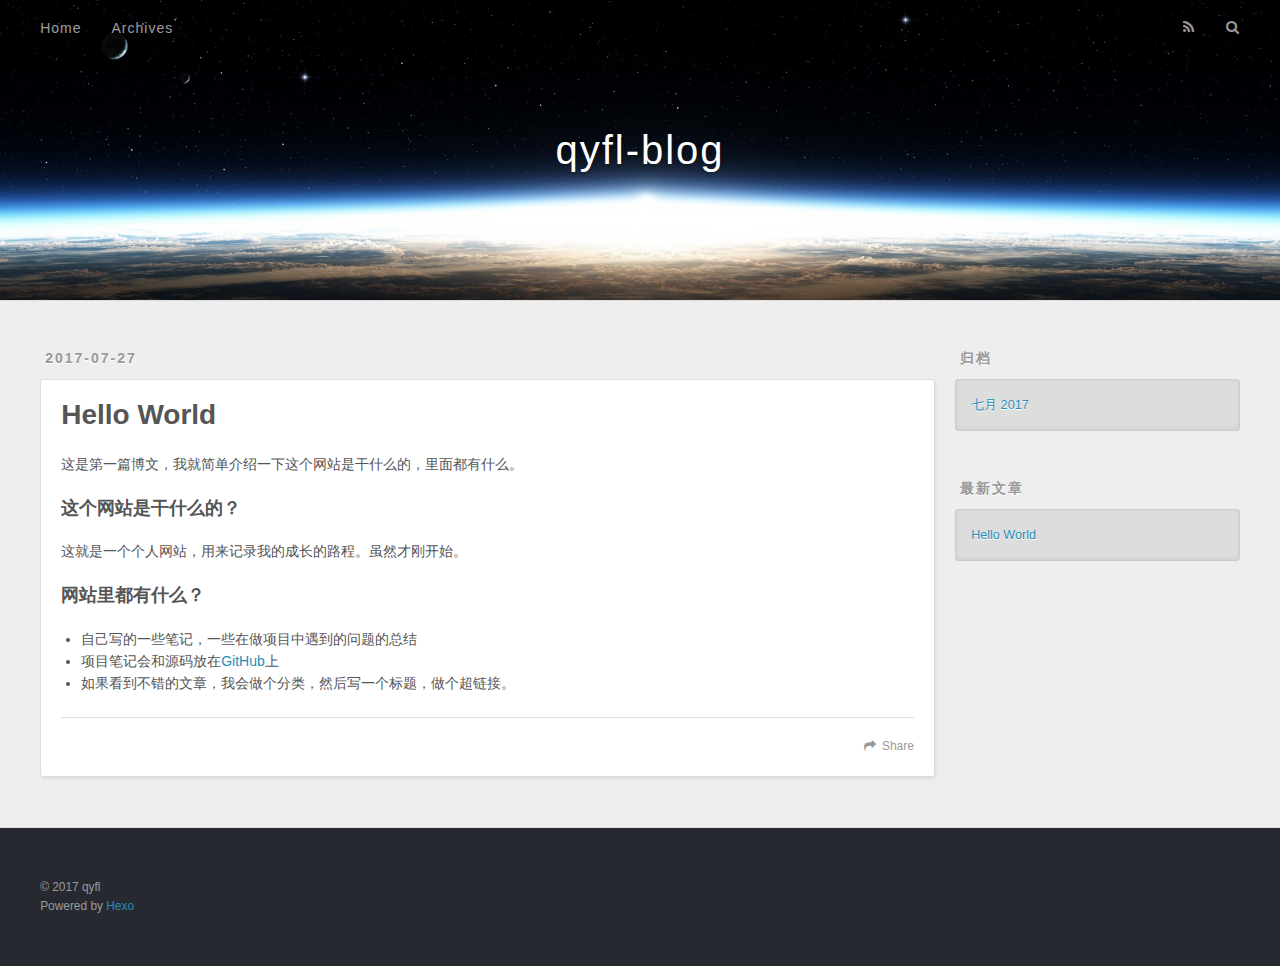
<file: index.html>
<!DOCTYPE html>
<html>
<head>
  <meta charset="utf-8">
  
  <title>qyfl-blog</title>
  <meta name="viewport" content="width=device-width, initial-scale=1, maximum-scale=1">
  <meta property="og:type" content="website">
<meta property="og:title" content="qyfl-blog">
<meta property="og:url" content="http://yoursite.com/index.html">
<meta property="og:site_name" content="qyfl-blog">
<meta property="og:locale" content="zh-CN">
<meta name="twitter:card" content="summary">
<meta name="twitter:title" content="qyfl-blog">
  
    <link rel="alternate" href="/atom.xml" title="qyfl-blog" type="application/atom+xml">
  
  
    <link rel="icon" href="/favicon.png">
  
  
    <link href="//fonts.googleapis.com/css?family=Source+Code+Pro" rel="stylesheet" type="text/css">
  
  <link rel="stylesheet" href="/css/style.css">
  

</head>

<body>
  <div id="container">
    <div id="wrap">
      <header id="header">
  <div id="banner"></div>
  <div id="header-outer" class="outer">
    <div id="header-title" class="inner">
      <h1 id="logo-wrap">
        <a href="/" id="logo">qyfl-blog</a>
      </h1>
      
    </div>
    <div id="header-inner" class="inner">
      <nav id="main-nav">
        <a id="main-nav-toggle" class="nav-icon"></a>
        
          <a class="main-nav-link" href="/">Home</a>
        
          <a class="main-nav-link" href="/archives">Archives</a>
        
      </nav>
      <nav id="sub-nav">
        
          <a id="nav-rss-link" class="nav-icon" href="/atom.xml" title="RSS Feed"></a>
        
        <a id="nav-search-btn" class="nav-icon" title="搜索"></a>
      </nav>
      <div id="search-form-wrap">
        <form action="//google.com/search" method="get" accept-charset="UTF-8" class="search-form"><input type="search" name="q" class="search-form-input" placeholder="Search"><button type="submit" class="search-form-submit">&#xF002;</button><input type="hidden" name="sitesearch" value="http://yoursite.com"></form>
      </div>
    </div>
  </div>
</header>
      <div class="outer">
        <section id="main">
  
    <article id="post-hello,world" class="article article-type-post" itemscope itemprop="blogPost">
  <div class="article-meta">
    <a href="/2017/07/27/hello,world/" class="article-date">
  <time datetime="2017-07-27T05:31:33.000Z" itemprop="datePublished">2017-07-27</time>
</a>
    
  </div>
  <div class="article-inner">
    
    
      <header class="article-header">
        
  
    <h1 itemprop="name">
      <a class="article-title" href="/2017/07/27/hello,world/">Hello World</a>
    </h1>
  

      </header>
    
    <div class="article-entry" itemprop="articleBody">
      
        <p>这是第一篇博文，我就简单介绍一下这个网站是干什么的，里面都有什么。</p>
<h3 id="这个网站是干什么的？"><a href="#这个网站是干什么的？" class="headerlink" title="这个网站是干什么的？"></a>这个网站是干什么的？</h3><p>这就是一个个人网站，用来记录我的成长的路程。虽然才刚开始。</p>
<h3 id="网站里都有什么？"><a href="#网站里都有什么？" class="headerlink" title="网站里都有什么？"></a>网站里都有什么？</h3><ul>
<li>自己写的一些笔记，一些在做项目中遇到的问题的总结</li>
<li>项目笔记会和源码放在<a href="https://github.com/qyfl" target="_blank" rel="external">GitHub</a>上</li>
<li>如果看到不错的文章，我会做个分类，然后写一个标题，做个超链接。</li>
</ul>

      
    </div>
    <footer class="article-footer">
      <a data-url="http://yoursite.com/2017/07/27/hello,world/" data-id="cj5m0r22w0000r8stt4g4r30a" class="article-share-link">Share</a>
      
      
    </footer>
  </div>
  
</article>


  

</section>
        
          <aside id="sidebar">
  
    

  
    

  
    
  
    
  <div class="widget-wrap">
    <h3 class="widget-title">归档</h3>
    <div class="widget">
      <ul class="archive-list"><li class="archive-list-item"><a class="archive-list-link" href="/archives/2017/07/">七月 2017</a></li></ul>
    </div>
  </div>


  
    
  <div class="widget-wrap">
    <h3 class="widget-title">最新文章</h3>
    <div class="widget">
      <ul>
        
          <li>
            <a href="/2017/07/27/hello,world/">Hello World</a>
          </li>
        
      </ul>
    </div>
  </div>

  
</aside>
        
      </div>
      <footer id="footer">
  
  <div class="outer">
    <div id="footer-info" class="inner">
      &copy; 2017 qyfl<br>
      Powered by <a href="http://hexo.io/" target="_blank">Hexo</a>
    </div>
  </div>
</footer>
    </div>
    <nav id="mobile-nav">
  
    <a href="/" class="mobile-nav-link">Home</a>
  
    <a href="/archives" class="mobile-nav-link">Archives</a>
  
</nav>
    

<script src="//ajax.googleapis.com/ajax/libs/jquery/2.0.3/jquery.min.js"></script>


  <link rel="stylesheet" href="/fancybox/jquery.fancybox.css">
  <script src="/fancybox/jquery.fancybox.pack.js"></script>


<script src="/js/script.js"></script>

  </div>
</body>
</html>
</file>
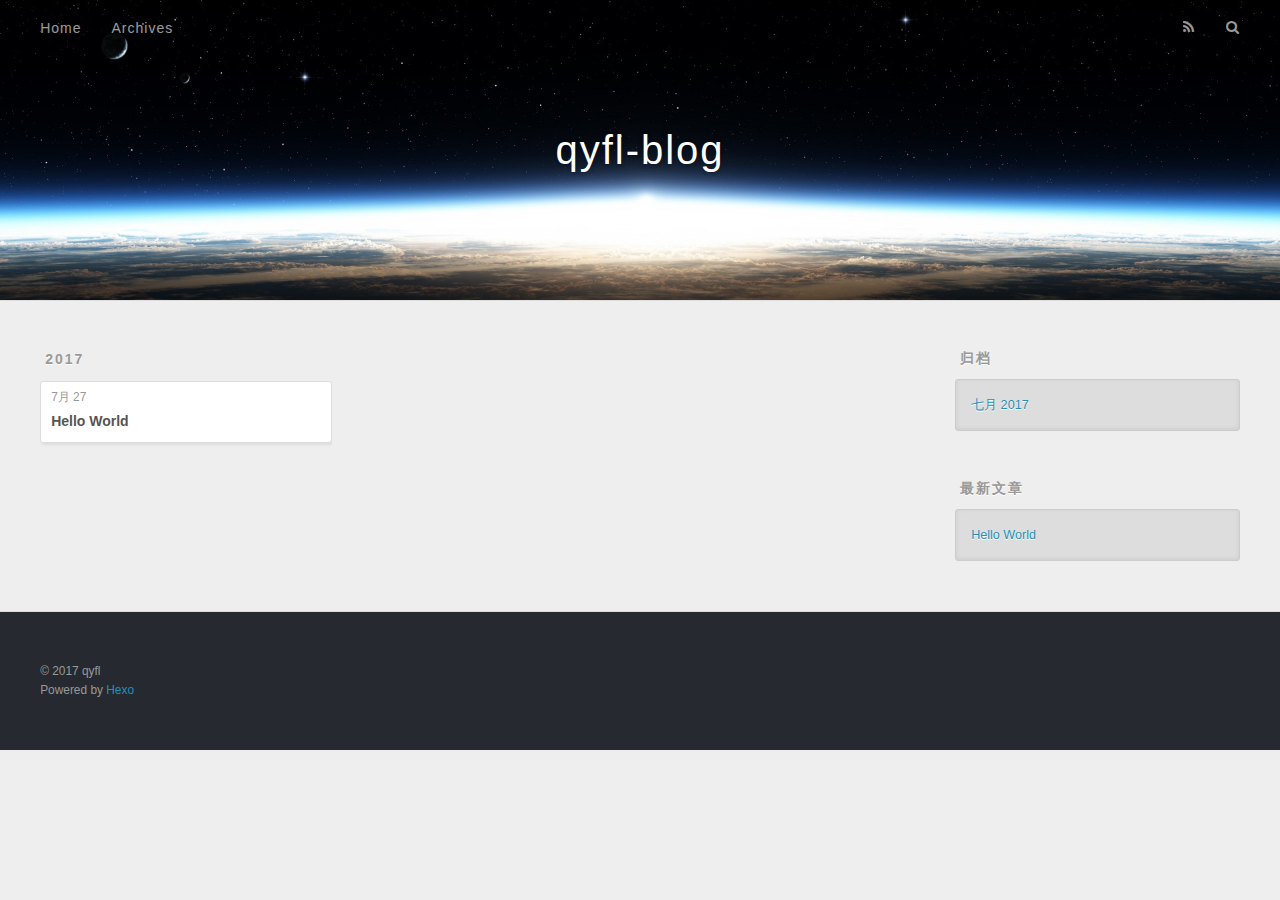
<file: archives/index.html>
<!DOCTYPE html>
<html>
<head>
  <meta charset="utf-8">
  
  <title>归档 | qyfl-blog</title>
  <meta name="viewport" content="width=device-width, initial-scale=1, maximum-scale=1">
  <meta property="og:type" content="website">
<meta property="og:title" content="qyfl-blog">
<meta property="og:url" content="http://yoursite.com/archives/index.html">
<meta property="og:site_name" content="qyfl-blog">
<meta property="og:locale" content="zh-CN">
<meta name="twitter:card" content="summary">
<meta name="twitter:title" content="qyfl-blog">
  
    <link rel="alternate" href="/atom.xml" title="qyfl-blog" type="application/atom+xml">
  
  
    <link rel="icon" href="/favicon.png">
  
  
    <link href="//fonts.googleapis.com/css?family=Source+Code+Pro" rel="stylesheet" type="text/css">
  
  <link rel="stylesheet" href="/css/style.css">
  

</head>

<body>
  <div id="container">
    <div id="wrap">
      <header id="header">
  <div id="banner"></div>
  <div id="header-outer" class="outer">
    <div id="header-title" class="inner">
      <h1 id="logo-wrap">
        <a href="/" id="logo">qyfl-blog</a>
      </h1>
      
    </div>
    <div id="header-inner" class="inner">
      <nav id="main-nav">
        <a id="main-nav-toggle" class="nav-icon"></a>
        
          <a class="main-nav-link" href="/">Home</a>
        
          <a class="main-nav-link" href="/archives">Archives</a>
        
      </nav>
      <nav id="sub-nav">
        
          <a id="nav-rss-link" class="nav-icon" href="/atom.xml" title="RSS Feed"></a>
        
        <a id="nav-search-btn" class="nav-icon" title="搜索"></a>
      </nav>
      <div id="search-form-wrap">
        <form action="//google.com/search" method="get" accept-charset="UTF-8" class="search-form"><input type="search" name="q" class="search-form-input" placeholder="Search"><button type="submit" class="search-form-submit">&#xF002;</button><input type="hidden" name="sitesearch" value="http://yoursite.com"></form>
      </div>
    </div>
  </div>
</header>
      <div class="outer">
        <section id="main">
  
  
    
    
      
      
      <section class="archives-wrap">
        <div class="archive-year-wrap">
          <a href="/archives/2017" class="archive-year">2017</a>
        </div>
        <div class="archives">
    
    <article class="archive-article archive-type-post">
  <div class="archive-article-inner">
    <header class="archive-article-header">
      <a href="/2017/07/27/hello,world/" class="archive-article-date">
  <time datetime="2017-07-27T05:31:33.000Z" itemprop="datePublished">7月 27</time>
</a>
      
  
    <h1 itemprop="name">
      <a class="archive-article-title" href="/2017/07/27/hello,world/">Hello World</a>
    </h1>
  

    </header>
  </div>
</article>
  
  
    </div></section>
  

</section>
        
          <aside id="sidebar">
  
    

  
    

  
    
  
    
  <div class="widget-wrap">
    <h3 class="widget-title">归档</h3>
    <div class="widget">
      <ul class="archive-list"><li class="archive-list-item"><a class="archive-list-link" href="/archives/2017/07/">七月 2017</a></li></ul>
    </div>
  </div>


  
    
  <div class="widget-wrap">
    <h3 class="widget-title">最新文章</h3>
    <div class="widget">
      <ul>
        
          <li>
            <a href="/2017/07/27/hello,world/">Hello World</a>
          </li>
        
      </ul>
    </div>
  </div>

  
</aside>
        
      </div>
      <footer id="footer">
  
  <div class="outer">
    <div id="footer-info" class="inner">
      &copy; 2017 qyfl<br>
      Powered by <a href="http://hexo.io/" target="_blank">Hexo</a>
    </div>
  </div>
</footer>
    </div>
    <nav id="mobile-nav">
  
    <a href="/" class="mobile-nav-link">Home</a>
  
    <a href="/archives" class="mobile-nav-link">Archives</a>
  
</nav>
    

<script src="//ajax.googleapis.com/ajax/libs/jquery/2.0.3/jquery.min.js"></script>


  <link rel="stylesheet" href="/fancybox/jquery.fancybox.css">
  <script src="/fancybox/jquery.fancybox.pack.js"></script>


<script src="/js/script.js"></script>

  </div>
</body>
</html>
</file>
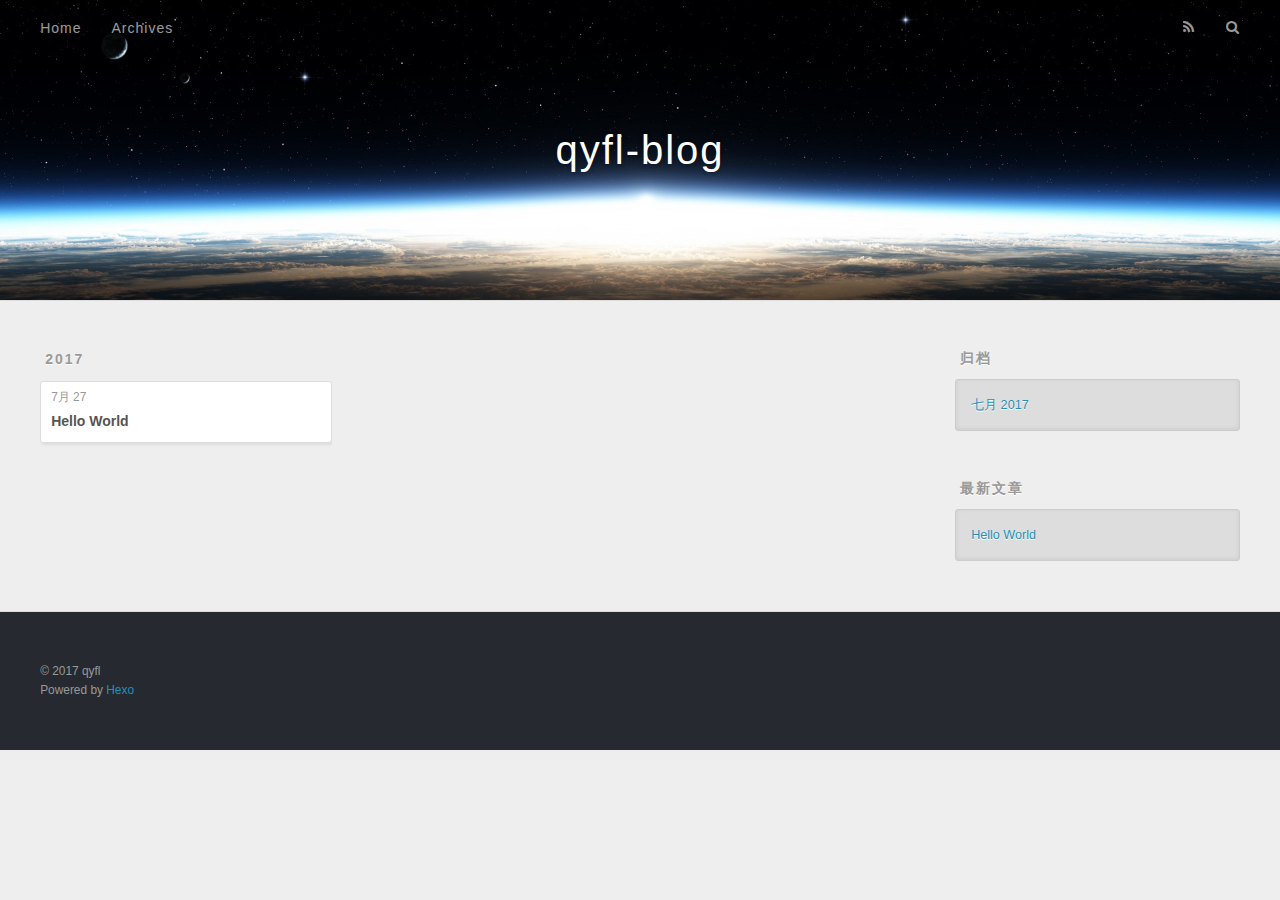
<file: archives/2017/index.html>
<!DOCTYPE html>
<html>
<head>
  <meta charset="utf-8">
  
  <title>归档: 2017 | qyfl-blog</title>
  <meta name="viewport" content="width=device-width, initial-scale=1, maximum-scale=1">
  <meta property="og:type" content="website">
<meta property="og:title" content="qyfl-blog">
<meta property="og:url" content="http://yoursite.com/archives/2017/index.html">
<meta property="og:site_name" content="qyfl-blog">
<meta property="og:locale" content="zh-CN">
<meta name="twitter:card" content="summary">
<meta name="twitter:title" content="qyfl-blog">
  
    <link rel="alternate" href="/atom.xml" title="qyfl-blog" type="application/atom+xml">
  
  
    <link rel="icon" href="/favicon.png">
  
  
    <link href="//fonts.googleapis.com/css?family=Source+Code+Pro" rel="stylesheet" type="text/css">
  
  <link rel="stylesheet" href="/css/style.css">
  

</head>

<body>
  <div id="container">
    <div id="wrap">
      <header id="header">
  <div id="banner"></div>
  <div id="header-outer" class="outer">
    <div id="header-title" class="inner">
      <h1 id="logo-wrap">
        <a href="/" id="logo">qyfl-blog</a>
      </h1>
      
    </div>
    <div id="header-inner" class="inner">
      <nav id="main-nav">
        <a id="main-nav-toggle" class="nav-icon"></a>
        
          <a class="main-nav-link" href="/">Home</a>
        
          <a class="main-nav-link" href="/archives">Archives</a>
        
      </nav>
      <nav id="sub-nav">
        
          <a id="nav-rss-link" class="nav-icon" href="/atom.xml" title="RSS Feed"></a>
        
        <a id="nav-search-btn" class="nav-icon" title="搜索"></a>
      </nav>
      <div id="search-form-wrap">
        <form action="//google.com/search" method="get" accept-charset="UTF-8" class="search-form"><input type="search" name="q" class="search-form-input" placeholder="Search"><button type="submit" class="search-form-submit">&#xF002;</button><input type="hidden" name="sitesearch" value="http://yoursite.com"></form>
      </div>
    </div>
  </div>
</header>
      <div class="outer">
        <section id="main">
  
  
    
    
      
      
      <section class="archives-wrap">
        <div class="archive-year-wrap">
          <a href="/archives/2017" class="archive-year">2017</a>
        </div>
        <div class="archives">
    
    <article class="archive-article archive-type-post">
  <div class="archive-article-inner">
    <header class="archive-article-header">
      <a href="/2017/07/27/hello,world/" class="archive-article-date">
  <time datetime="2017-07-27T05:31:33.000Z" itemprop="datePublished">7月 27</time>
</a>
      
  
    <h1 itemprop="name">
      <a class="archive-article-title" href="/2017/07/27/hello,world/">Hello World</a>
    </h1>
  

    </header>
  </div>
</article>
  
  
    </div></section>
  

</section>
        
          <aside id="sidebar">
  
    

  
    

  
    
  
    
  <div class="widget-wrap">
    <h3 class="widget-title">归档</h3>
    <div class="widget">
      <ul class="archive-list"><li class="archive-list-item"><a class="archive-list-link" href="/archives/2017/07/">七月 2017</a></li></ul>
    </div>
  </div>


  
    
  <div class="widget-wrap">
    <h3 class="widget-title">最新文章</h3>
    <div class="widget">
      <ul>
        
          <li>
            <a href="/2017/07/27/hello,world/">Hello World</a>
          </li>
        
      </ul>
    </div>
  </div>

  
</aside>
        
      </div>
      <footer id="footer">
  
  <div class="outer">
    <div id="footer-info" class="inner">
      &copy; 2017 qyfl<br>
      Powered by <a href="http://hexo.io/" target="_blank">Hexo</a>
    </div>
  </div>
</footer>
    </div>
    <nav id="mobile-nav">
  
    <a href="/" class="mobile-nav-link">Home</a>
  
    <a href="/archives" class="mobile-nav-link">Archives</a>
  
</nav>
    

<script src="//ajax.googleapis.com/ajax/libs/jquery/2.0.3/jquery.min.js"></script>


  <link rel="stylesheet" href="/fancybox/jquery.fancybox.css">
  <script src="/fancybox/jquery.fancybox.pack.js"></script>


<script src="/js/script.js"></script>

  </div>
</body>
</html>
</file>
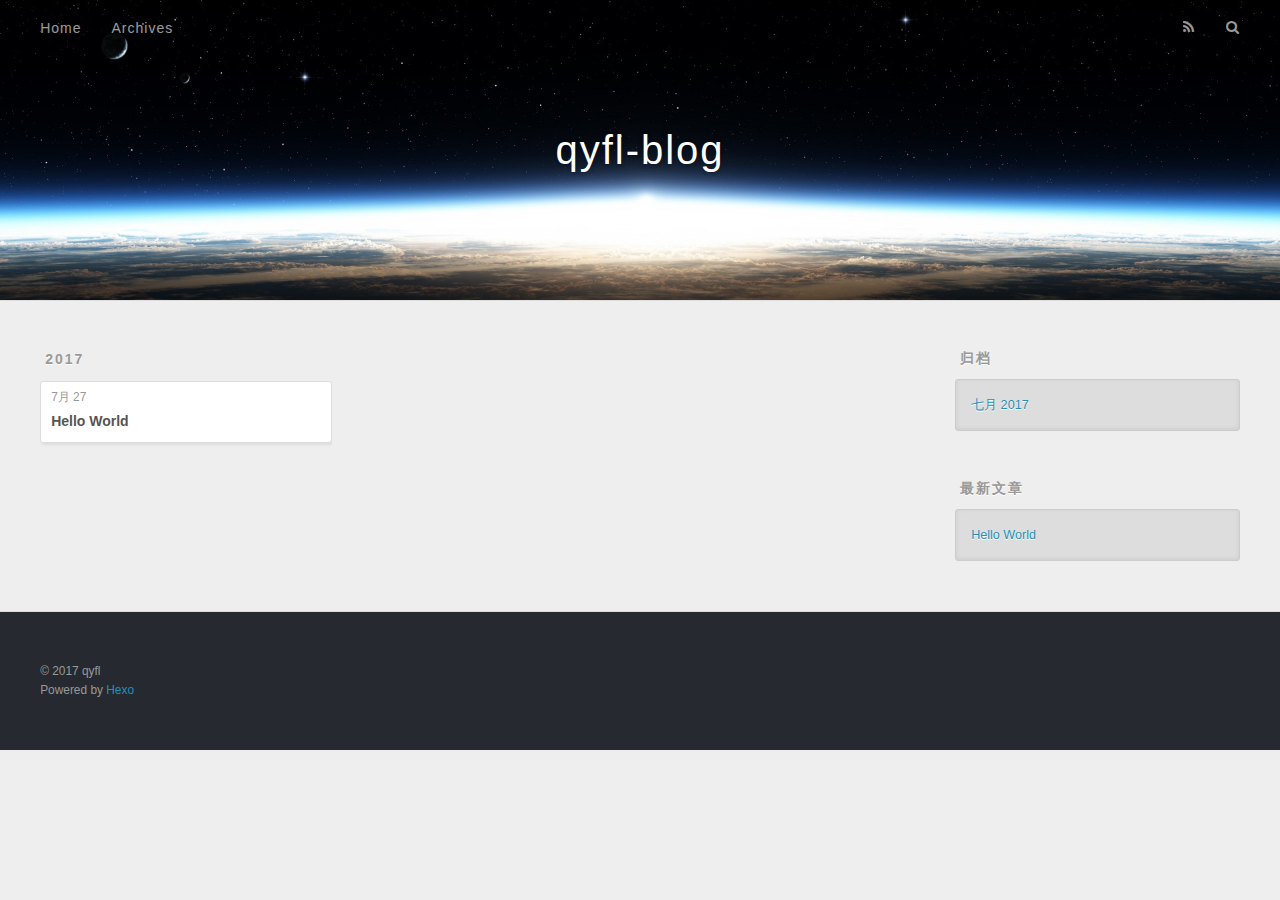
<file: archives/2017/07/index.html>
<!DOCTYPE html>
<html>
<head>
  <meta charset="utf-8">
  
  <title>归档: 2017/7 | qyfl-blog</title>
  <meta name="viewport" content="width=device-width, initial-scale=1, maximum-scale=1">
  <meta property="og:type" content="website">
<meta property="og:title" content="qyfl-blog">
<meta property="og:url" content="http://yoursite.com/archives/2017/07/index.html">
<meta property="og:site_name" content="qyfl-blog">
<meta property="og:locale" content="zh-CN">
<meta name="twitter:card" content="summary">
<meta name="twitter:title" content="qyfl-blog">
  
    <link rel="alternate" href="/atom.xml" title="qyfl-blog" type="application/atom+xml">
  
  
    <link rel="icon" href="/favicon.png">
  
  
    <link href="//fonts.googleapis.com/css?family=Source+Code+Pro" rel="stylesheet" type="text/css">
  
  <link rel="stylesheet" href="/css/style.css">
  

</head>

<body>
  <div id="container">
    <div id="wrap">
      <header id="header">
  <div id="banner"></div>
  <div id="header-outer" class="outer">
    <div id="header-title" class="inner">
      <h1 id="logo-wrap">
        <a href="/" id="logo">qyfl-blog</a>
      </h1>
      
    </div>
    <div id="header-inner" class="inner">
      <nav id="main-nav">
        <a id="main-nav-toggle" class="nav-icon"></a>
        
          <a class="main-nav-link" href="/">Home</a>
        
          <a class="main-nav-link" href="/archives">Archives</a>
        
      </nav>
      <nav id="sub-nav">
        
          <a id="nav-rss-link" class="nav-icon" href="/atom.xml" title="RSS Feed"></a>
        
        <a id="nav-search-btn" class="nav-icon" title="搜索"></a>
      </nav>
      <div id="search-form-wrap">
        <form action="//google.com/search" method="get" accept-charset="UTF-8" class="search-form"><input type="search" name="q" class="search-form-input" placeholder="Search"><button type="submit" class="search-form-submit">&#xF002;</button><input type="hidden" name="sitesearch" value="http://yoursite.com"></form>
      </div>
    </div>
  </div>
</header>
      <div class="outer">
        <section id="main">
  
  
    
    
      
      
      <section class="archives-wrap">
        <div class="archive-year-wrap">
          <a href="/archives/2017" class="archive-year">2017</a>
        </div>
        <div class="archives">
    
    <article class="archive-article archive-type-post">
  <div class="archive-article-inner">
    <header class="archive-article-header">
      <a href="/2017/07/27/hello,world/" class="archive-article-date">
  <time datetime="2017-07-27T05:31:33.000Z" itemprop="datePublished">7月 27</time>
</a>
      
  
    <h1 itemprop="name">
      <a class="archive-article-title" href="/2017/07/27/hello,world/">Hello World</a>
    </h1>
  

    </header>
  </div>
</article>
  
  
    </div></section>
  

</section>
        
          <aside id="sidebar">
  
    

  
    

  
    
  
    
  <div class="widget-wrap">
    <h3 class="widget-title">归档</h3>
    <div class="widget">
      <ul class="archive-list"><li class="archive-list-item"><a class="archive-list-link" href="/archives/2017/07/">七月 2017</a></li></ul>
    </div>
  </div>


  
    
  <div class="widget-wrap">
    <h3 class="widget-title">最新文章</h3>
    <div class="widget">
      <ul>
        
          <li>
            <a href="/2017/07/27/hello,world/">Hello World</a>
          </li>
        
      </ul>
    </div>
  </div>

  
</aside>
        
      </div>
      <footer id="footer">
  
  <div class="outer">
    <div id="footer-info" class="inner">
      &copy; 2017 qyfl<br>
      Powered by <a href="http://hexo.io/" target="_blank">Hexo</a>
    </div>
  </div>
</footer>
    </div>
    <nav id="mobile-nav">
  
    <a href="/" class="mobile-nav-link">Home</a>
  
    <a href="/archives" class="mobile-nav-link">Archives</a>
  
</nav>
    

<script src="//ajax.googleapis.com/ajax/libs/jquery/2.0.3/jquery.min.js"></script>


  <link rel="stylesheet" href="/fancybox/jquery.fancybox.css">
  <script src="/fancybox/jquery.fancybox.pack.js"></script>


<script src="/js/script.js"></script>

  </div>
</body>
</html>
</file>
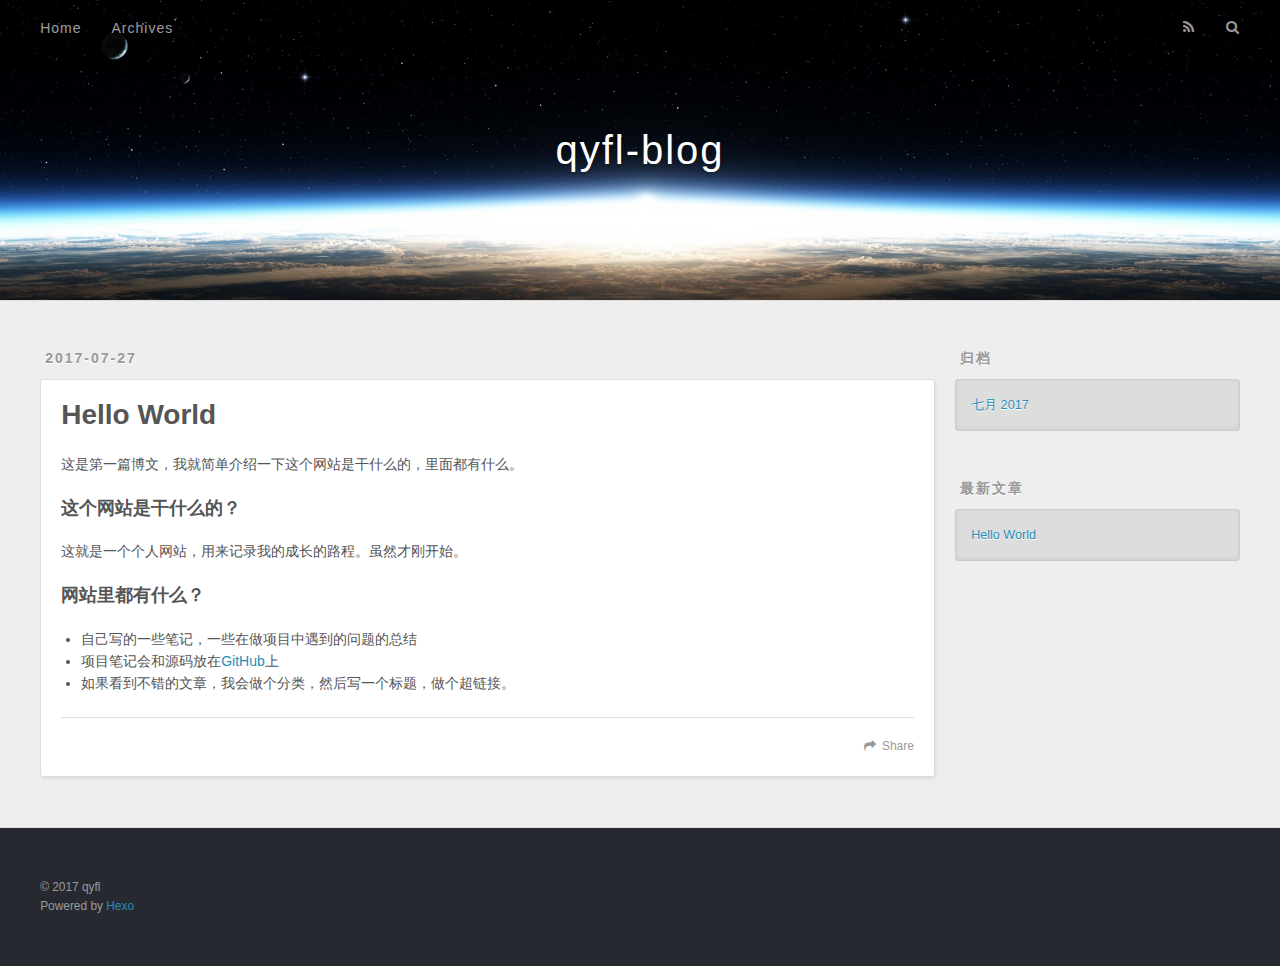
<file: 2017/07/27/hello,world/index.html>
<!DOCTYPE html>
<html>
<head>
  <meta charset="utf-8">
  
  <title>Hello World | qyfl-blog</title>
  <meta name="viewport" content="width=device-width, initial-scale=1, maximum-scale=1">
  <meta name="description" content="这是第一篇博文，我就简单介绍一下这个网站是干什么的，里面都有什么。 这个网站是干什么的？这就是一个个人网站，用来记录我的成长的路程。虽然才刚开始。 网站里都有什么？ 自己写的一些笔记，一些在做项目中遇到的问题的总结 项目笔记会和源码放在GitHub上 如果看到不错的文章，我会做个分类，然后写一个标题，做个超链接。">
<meta property="og:type" content="article">
<meta property="og:title" content="Hello World">
<meta property="og:url" content="http://yoursite.com/2017/07/27/hello,world/index.html">
<meta property="og:site_name" content="qyfl-blog">
<meta property="og:description" content="这是第一篇博文，我就简单介绍一下这个网站是干什么的，里面都有什么。 这个网站是干什么的？这就是一个个人网站，用来记录我的成长的路程。虽然才刚开始。 网站里都有什么？ 自己写的一些笔记，一些在做项目中遇到的问题的总结 项目笔记会和源码放在GitHub上 如果看到不错的文章，我会做个分类，然后写一个标题，做个超链接。">
<meta property="og:locale" content="zh-CN">
<meta property="og:updated_time" content="2017-07-27T05:45:22.740Z">
<meta name="twitter:card" content="summary">
<meta name="twitter:title" content="Hello World">
<meta name="twitter:description" content="这是第一篇博文，我就简单介绍一下这个网站是干什么的，里面都有什么。 这个网站是干什么的？这就是一个个人网站，用来记录我的成长的路程。虽然才刚开始。 网站里都有什么？ 自己写的一些笔记，一些在做项目中遇到的问题的总结 项目笔记会和源码放在GitHub上 如果看到不错的文章，我会做个分类，然后写一个标题，做个超链接。">
  
    <link rel="alternate" href="/atom.xml" title="qyfl-blog" type="application/atom+xml">
  
  
    <link rel="icon" href="/favicon.png">
  
  
    <link href="//fonts.googleapis.com/css?family=Source+Code+Pro" rel="stylesheet" type="text/css">
  
  <link rel="stylesheet" href="/css/style.css">
  

</head>

<body>
  <div id="container">
    <div id="wrap">
      <header id="header">
  <div id="banner"></div>
  <div id="header-outer" class="outer">
    <div id="header-title" class="inner">
      <h1 id="logo-wrap">
        <a href="/" id="logo">qyfl-blog</a>
      </h1>
      
    </div>
    <div id="header-inner" class="inner">
      <nav id="main-nav">
        <a id="main-nav-toggle" class="nav-icon"></a>
        
          <a class="main-nav-link" href="/">Home</a>
        
          <a class="main-nav-link" href="/archives">Archives</a>
        
      </nav>
      <nav id="sub-nav">
        
          <a id="nav-rss-link" class="nav-icon" href="/atom.xml" title="RSS Feed"></a>
        
        <a id="nav-search-btn" class="nav-icon" title="搜索"></a>
      </nav>
      <div id="search-form-wrap">
        <form action="//google.com/search" method="get" accept-charset="UTF-8" class="search-form"><input type="search" name="q" class="search-form-input" placeholder="Search"><button type="submit" class="search-form-submit">&#xF002;</button><input type="hidden" name="sitesearch" value="http://yoursite.com"></form>
      </div>
    </div>
  </div>
</header>
      <div class="outer">
        <section id="main"><article id="post-hello,world" class="article article-type-post" itemscope itemprop="blogPost">
  <div class="article-meta">
    <a href="/2017/07/27/hello,world/" class="article-date">
  <time datetime="2017-07-27T05:31:33.000Z" itemprop="datePublished">2017-07-27</time>
</a>
    
  </div>
  <div class="article-inner">
    
    
      <header class="article-header">
        
  
    <h1 class="article-title" itemprop="name">
      Hello World
    </h1>
  

      </header>
    
    <div class="article-entry" itemprop="articleBody">
      
        <p>这是第一篇博文，我就简单介绍一下这个网站是干什么的，里面都有什么。</p>
<h3 id="这个网站是干什么的？"><a href="#这个网站是干什么的？" class="headerlink" title="这个网站是干什么的？"></a>这个网站是干什么的？</h3><p>这就是一个个人网站，用来记录我的成长的路程。虽然才刚开始。</p>
<h3 id="网站里都有什么？"><a href="#网站里都有什么？" class="headerlink" title="网站里都有什么？"></a>网站里都有什么？</h3><ul>
<li>自己写的一些笔记，一些在做项目中遇到的问题的总结</li>
<li>项目笔记会和源码放在<a href="https://github.com/qyfl" target="_blank" rel="external">GitHub</a>上</li>
<li>如果看到不错的文章，我会做个分类，然后写一个标题，做个超链接。</li>
</ul>

      
    </div>
    <footer class="article-footer">
      <a data-url="http://yoursite.com/2017/07/27/hello,world/" data-id="cj5m0r22w0000r8stt4g4r30a" class="article-share-link">Share</a>
      
      
    </footer>
  </div>
  
    
  
</article>

</section>
        
          <aside id="sidebar">
  
    

  
    

  
    
  
    
  <div class="widget-wrap">
    <h3 class="widget-title">归档</h3>
    <div class="widget">
      <ul class="archive-list"><li class="archive-list-item"><a class="archive-list-link" href="/archives/2017/07/">七月 2017</a></li></ul>
    </div>
  </div>


  
    
  <div class="widget-wrap">
    <h3 class="widget-title">最新文章</h3>
    <div class="widget">
      <ul>
        
          <li>
            <a href="/2017/07/27/hello,world/">Hello World</a>
          </li>
        
      </ul>
    </div>
  </div>

  
</aside>
        
      </div>
      <footer id="footer">
  
  <div class="outer">
    <div id="footer-info" class="inner">
      &copy; 2017 qyfl<br>
      Powered by <a href="http://hexo.io/" target="_blank">Hexo</a>
    </div>
  </div>
</footer>
    </div>
    <nav id="mobile-nav">
  
    <a href="/" class="mobile-nav-link">Home</a>
  
    <a href="/archives" class="mobile-nav-link">Archives</a>
  
</nav>
    

<script src="//ajax.googleapis.com/ajax/libs/jquery/2.0.3/jquery.min.js"></script>


  <link rel="stylesheet" href="/fancybox/jquery.fancybox.css">
  <script src="/fancybox/jquery.fancybox.pack.js"></script>


<script src="/js/script.js"></script>

  </div>
</body>
</html>
</file>
<file: css/style.css>
body {
  width: 100%;
}
body:before,
body:after {
  content: "";
  display: table;
}
body:after {
  clear: both;
}
html,
body,
div,
span,
applet,
object,
iframe,
h1,
h2,
h3,
h4,
h5,
h6,
p,
blockquote,
pre,
a,
abbr,
acronym,
address,
big,
cite,
code,
del,
dfn,
em,
img,
ins,
kbd,
q,
s,
samp,
small,
strike,
strong,
sub,
sup,
tt,
var,
dl,
dt,
dd,
ol,
ul,
li,
fieldset,
form,
label,
legend,
table,
caption,
tbody,
tfoot,
thead,
tr,
th,
td {
  margin: 0;
  padding: 0;
  border: 0;
  outline: 0;
  font-weight: inherit;
  font-style: inherit;
  font-family: inherit;
  font-size: 100%;
  vertical-align: baseline;
}
body {
  line-height: 1;
  color: #000;
  background: #fff;
}
ol,
ul {
  list-style: none;
}
table {
  border-collapse: separate;
  border-spacing: 0;
  vertical-align: middle;
}
caption,
th,
td {
  text-align: left;
  font-weight: normal;
  vertical-align: middle;
}
a img {
  border: none;
}
input,
button {
  margin: 0;
  padding: 0;
}
input::-moz-focus-inner,
button::-moz-focus-inner {
  border: 0;
  padding: 0;
}
@font-face {
  font-family: FontAwesome;
  font-style: normal;
  font-weight: normal;
  src: url("fonts/fontawesome-webfont.eot?v=#4.0.3");
  src: url("fonts/fontawesome-webfont.eot?#iefix&v=#4.0.3") format("embedded-opentype"), url("fonts/fontawesome-webfont.woff?v=#4.0.3") format("woff"), url("fonts/fontawesome-webfont.ttf?v=#4.0.3") format("truetype"), url("fonts/fontawesome-webfont.svg#fontawesomeregular?v=#4.0.3") format("svg");
}
html,
body,
#container {
  height: 100%;
}
body {
  background: #eee;
  font: 14px "Helvetica Neue", Helvetica, Arial, sans-serif;
  -webkit-text-size-adjust: 100%;
}
.outer {
  max-width: 1220px;
  margin: 0 auto;
  padding: 0 20px;
}
.outer:before,
.outer:after {
  content: "";
  display: table;
}
.outer:after {
  clear: both;
}
.inner {
  display: inline;
  float: left;
  width: 98.33333333333333%;
  margin: 0 0.833333333333333%;
}
.left,
.alignleft {
  float: left;
}
.right,
.alignright {
  float: right;
}
.clear {
  clear: both;
}
#container {
  position: relative;
}
.mobile-nav-on {
  overflow: hidden;
}
#wrap {
  height: 100%;
  width: 100%;
  position: absolute;
  top: 0;
  left: 0;
  -webkit-transition: 0.2s ease-out;
  -moz-transition: 0.2s ease-out;
  -ms-transition: 0.2s ease-out;
  transition: 0.2s ease-out;
  z-index: 1;
  background: #eee;
}
.mobile-nav-on #wrap {
  left: 280px;
}
@media screen and (min-width: 768px) {
  #main {
    display: inline;
    float: left;
    width: 73.33333333333333%;
    margin: 0 0.833333333333333%;
  }
}
.article-date,
.article-category-link,
.archive-year,
.widget-title {
  text-decoration: none;
  text-transform: uppercase;
  letter-spacing: 2px;
  color: #999;
  margin-bottom: 1em;
  margin-left: 5px;
  line-height: 1em;
  text-shadow: 0 1px #fff;
  font-weight: bold;
}
.article-inner,
.archive-article-inner {
  background: #fff;
  -webkit-box-shadow: 1px 2px 3px #ddd;
  box-shadow: 1px 2px 3px #ddd;
  border: 1px solid #ddd;
  border-radius: 3px;
}
.article-entry h1,
.widget h1 {
  font-size: 2em;
}
.article-entry h2,
.widget h2 {
  font-size: 1.5em;
}
.article-entry h3,
.widget h3 {
  font-size: 1.3em;
}
.article-entry h4,
.widget h4 {
  font-size: 1.2em;
}
.article-entry h5,
.widget h5 {
  font-size: 1em;
}
.article-entry h6,
.widget h6 {
  font-size: 1em;
  color: #999;
}
.article-entry hr,
.widget hr {
  border: 1px dashed #ddd;
}
.article-entry strong,
.widget strong {
  font-weight: bold;
}
.article-entry em,
.widget em,
.article-entry cite,
.widget cite {
  font-style: italic;
}
.article-entry sup,
.widget sup,
.article-entry sub,
.widget sub {
  font-size: 0.75em;
  line-height: 0;
  position: relative;
  vertical-align: baseline;
}
.article-entry sup,
.widget sup {
  top: -0.5em;
}
.article-entry sub,
.widget sub {
  bottom: -0.2em;
}
.article-entry small,
.widget small {
  font-size: 0.85em;
}
.article-entry acronym,
.widget acronym,
.article-entry abbr,
.widget abbr {
  border-bottom: 1px dotted;
}
.article-entry ul,
.widget ul,
.article-entry ol,
.widget ol,
.article-entry dl,
.widget dl {
  margin: 0 20px;
  line-height: 1.6em;
}
.article-entry ul ul,
.widget ul ul,
.article-entry ol ul,
.widget ol ul,
.article-entry ul ol,
.widget ul ol,
.article-entry ol ol,
.widget ol ol {
  margin-top: 0;
  margin-bottom: 0;
}
.article-entry ul,
.widget ul {
  list-style: disc;
}
.article-entry ol,
.widget ol {
  list-style: decimal;
}
.article-entry dt,
.widget dt {
  font-weight: bold;
}
#header {
  height: 300px;
  position: relative;
  border-bottom: 1px solid #ddd;
}
#header:before,
#header:after {
  content: "";
  position: absolute;
  left: 0;
  right: 0;
  height: 40px;
}
#header:before {
  top: 0;
  background: -webkit-linear-gradient(rgba(0,0,0,0.2), transparent);
  background: -moz-linear-gradient(rgba(0,0,0,0.2), transparent);
  background: -ms-linear-gradient(rgba(0,0,0,0.2), transparent);
  background: linear-gradient(rgba(0,0,0,0.2), transparent);
}
#header:after {
  bottom: 0;
  background: -webkit-linear-gradient(transparent, rgba(0,0,0,0.2));
  background: -moz-linear-gradient(transparent, rgba(0,0,0,0.2));
  background: -ms-linear-gradient(transparent, rgba(0,0,0,0.2));
  background: linear-gradient(transparent, rgba(0,0,0,0.2));
}
#header-outer {
  height: 100%;
  position: relative;
}
#header-inner {
  position: relative;
  overflow: hidden;
}
#banner {
  position: absolute;
  top: 0;
  left: 0;
  width: 100%;
  height: 100%;
  background: url("images/banner.jpg") center #000;
  -webkit-background-size: cover;
  -moz-background-size: cover;
  background-size: cover;
  z-index: -1;
}
#header-title {
  text-align: center;
  height: 40px;
  position: absolute;
  top: 50%;
  left: 0;
  margin-top: -20px;
}
#logo,
#subtitle {
  text-decoration: none;
  color: #fff;
  font-weight: 300;
  text-shadow: 0 1px 4px rgba(0,0,0,0.3);
}
#logo {
  font-size: 40px;
  line-height: 40px;
  letter-spacing: 2px;
}
#subtitle {
  font-size: 16px;
  line-height: 16px;
  letter-spacing: 1px;
}
#subtitle-wrap {
  margin-top: 16px;
}
#main-nav {
  float: left;
  margin-left: -15px;
}
.nav-icon,
.main-nav-link {
  float: left;
  color: #fff;
  opacity: 0.6;
  text-decoration: none;
  text-shadow: 0 1px rgba(0,0,0,0.2);
  -webkit-transition: opacity 0.2s;
  -moz-transition: opacity 0.2s;
  -ms-transition: opacity 0.2s;
  transition: opacity 0.2s;
  display: block;
  padding: 20px 15px;
}
.nav-icon:hover,
.main-nav-link:hover {
  opacity: 1;
}
.nav-icon {
  font-family: FontAwesome;
  text-align: center;
  font-size: 14px;
  width: 14px;
  height: 14px;
  padding: 20px 15px;
  position: relative;
  cursor: pointer;
}
.main-nav-link {
  font-weight: 300;
  letter-spacing: 1px;
}
@media screen and (max-width: 479px) {
  .main-nav-link {
    display: none;
  }
}
#main-nav-toggle {
  display: none;
}
#main-nav-toggle:before {
  content: "\f0c9";
}
@media screen and (max-width: 479px) {
  #main-nav-toggle {
    display: block;
  }
}
#sub-nav {
  float: right;
  margin-right: -15px;
}
#nav-rss-link:before {
  content: "\f09e";
}
#nav-search-btn:before {
  content: "\f002";
}
#search-form-wrap {
  position: absolute;
  top: 15px;
  width: 150px;
  height: 30px;
  right: -150px;
  opacity: 0;
  -webkit-transition: 0.2s ease-out;
  -moz-transition: 0.2s ease-out;
  -ms-transition: 0.2s ease-out;
  transition: 0.2s ease-out;
}
#search-form-wrap.on {
  opacity: 1;
  right: 0;
}
@media screen and (max-width: 479px) {
  #search-form-wrap {
    width: 100%;
    right: -100%;
  }
}
.search-form {
  position: absolute;
  top: 0;
  left: 0;
  right: 0;
  background: #fff;
  padding: 5px 15px;
  border-radius: 15px;
  -webkit-box-shadow: 0 0 10px rgba(0,0,0,0.3);
  box-shadow: 0 0 10px rgba(0,0,0,0.3);
}
.search-form-input {
  border: none;
  background: none;
  color: #555;
  width: 100%;
  font: 13px "Helvetica Neue", Helvetica, Arial, sans-serif;
  outline: none;
}
.search-form-input::-webkit-search-results-decoration,
.search-form-input::-webkit-search-cancel-button {
  -webkit-appearance: none;
}
.search-form-submit {
  position: absolute;
  top: 50%;
  right: 10px;
  margin-top: -7px;
  font: 13px FontAwesome;
  border: none;
  background: none;
  color: #bbb;
  cursor: pointer;
}
.search-form-submit:hover,
.search-form-submit:focus {
  color: #777;
}
.article {
  margin: 50px 0;
}
.article-inner {
  overflow: hidden;
}
.article-meta:before,
.article-meta:after {
  content: "";
  display: table;
}
.article-meta:after {
  clear: both;
}
.article-date {
  float: left;
}
.article-category {
  float: left;
  line-height: 1em;
  color: #ccc;
  text-shadow: 0 1px #fff;
  margin-left: 8px;
}
.article-category:before {
  content: "\2022";
}
.article-category-link {
  margin: 0 12px 1em;
}
.article-header {
  padding: 20px 20px 0;
}
.article-title {
  text-decoration: none;
  font-size: 2em;
  font-weight: bold;
  color: #555;
  line-height: 1.1em;
  -webkit-transition: color 0.2s;
  -moz-transition: color 0.2s;
  -ms-transition: color 0.2s;
  transition: color 0.2s;
}
a.article-title:hover {
  color: #258fb8;
}
.article-entry {
  color: #555;
  padding: 0 20px;
}
.article-entry:before,
.article-entry:after {
  content: "";
  display: table;
}
.article-entry:after {
  clear: both;
}
.article-entry p,
.article-entry table {
  line-height: 1.6em;
  margin: 1.6em 0;
}
.article-entry h1,
.article-entry h2,
.article-entry h3,
.article-entry h4,
.article-entry h5,
.article-entry h6 {
  font-weight: bold;
}
.article-entry h1,
.article-entry h2,
.article-entry h3,
.article-entry h4,
.article-entry h5,
.article-entry h6 {
  line-height: 1.1em;
  margin: 1.1em 0;
}
.article-entry a {
  color: #258fb8;
  text-decoration: none;
}
.article-entry a:hover {
  text-decoration: underline;
}
.article-entry ul,
.article-entry ol,
.article-entry dl {
  margin-top: 1.6em;
  margin-bottom: 1.6em;
}
.article-entry img,
.article-entry video {
  max-width: 100%;
  height: auto;
  display: block;
  margin: auto;
}
.article-entry iframe {
  border: none;
}
.article-entry table {
  width: 100%;
  border-collapse: collapse;
  border-spacing: 0;
}
.article-entry th {
  font-weight: bold;
  border-bottom: 3px solid #ddd;
  padding-bottom: 0.5em;
}
.article-entry td {
  border-bottom: 1px solid #ddd;
  padding: 10px 0;
}
.article-entry blockquote {
  font-family: Georgia, "Times New Roman", serif;
  font-size: 1.4em;
  margin: 1.6em 20px;
  text-align: center;
}
.article-entry blockquote footer {
  font-size: 14px;
  margin: 1.6em 0;
  font-family: "Helvetica Neue", Helvetica, Arial, sans-serif;
}
.article-entry blockquote footer cite:before {
  content: "—";
  padding: 0 0.5em;
}
.article-entry .pullquote {
  text-align: left;
  width: 45%;
  margin: 0;
}
.article-entry .pullquote.left {
  margin-left: 0.5em;
  margin-right: 1em;
}
.article-entry .pullquote.right {
  margin-right: 0.5em;
  margin-left: 1em;
}
.article-entry .caption {
  color: #999;
  display: block;
  font-size: 0.9em;
  margin-top: 0.5em;
  position: relative;
  text-align: center;
}
.article-entry .video-container {
  position: relative;
  padding-top: 56.25%;
  height: 0;
  overflow: hidden;
}
.article-entry .video-container iframe,
.article-entry .video-container object,
.article-entry .video-container embed {
  position: absolute;
  top: 0;
  left: 0;
  width: 100%;
  height: 100%;
  margin-top: 0;
}
.article-more-link a {
  display: inline-block;
  line-height: 1em;
  padding: 6px 15px;
  border-radius: 15px;
  background: #eee;
  color: #999;
  text-shadow: 0 1px #fff;
  text-decoration: none;
}
.article-more-link a:hover {
  background: #258fb8;
  color: #fff;
  text-decoration: none;
  text-shadow: 0 1px #1e7293;
}
.article-footer {
  font-size: 0.85em;
  line-height: 1.6em;
  border-top: 1px solid #ddd;
  padding-top: 1.6em;
  margin: 0 20px 20px;
}
.article-footer:before,
.article-footer:after {
  content: "";
  display: table;
}
.article-footer:after {
  clear: both;
}
.article-footer a {
  color: #999;
  text-decoration: none;
}
.article-footer a:hover {
  color: #555;
}
.article-tag-list-item {
  float: left;
  margin-right: 10px;
}
.article-tag-list-link:before {
  content: "#";
}
.article-comment-link {
  float: right;
}
.article-comment-link:before {
  content: "\f075";
  font-family: FontAwesome;
  padding-right: 8px;
}
.article-share-link {
  cursor: pointer;
  float: right;
  margin-left: 20px;
}
.article-share-link:before {
  content: "\f064";
  font-family: FontAwesome;
  padding-right: 6px;
}
#article-nav {
  position: relative;
}
#article-nav:before,
#article-nav:after {
  content: "";
  display: table;
}
#article-nav:after {
  clear: both;
}
@media screen and (min-width: 768px) {
  #article-nav {
    margin: 50px 0;
  }
  #article-nav:before {
    width: 8px;
    height: 8px;
    position: absolute;
    top: 50%;
    left: 50%;
    margin-top: -4px;
    margin-left: -4px;
    content: "";
    border-radius: 50%;
    background: #ddd;
    -webkit-box-shadow: 0 1px 2px #fff;
    box-shadow: 0 1px 2px #fff;
  }
}
.article-nav-link-wrap {
  text-decoration: none;
  text-shadow: 0 1px #fff;
  color: #999;
  -webkit-box-sizing: border-box;
  -moz-box-sizing: border-box;
  box-sizing: border-box;
  margin-top: 50px;
  text-align: center;
  display: block;
}
.article-nav-link-wrap:hover {
  color: #555;
}
@media screen and (min-width: 768px) {
  .article-nav-link-wrap {
    width: 50%;
    margin-top: 0;
  }
}
@media screen and (min-width: 768px) {
  #article-nav-newer {
    float: left;
    text-align: right;
    padding-right: 20px;
  }
}
@media screen and (min-width: 768px) {
  #article-nav-older {
    float: right;
    text-align: left;
    padding-left: 20px;
  }
}
.article-nav-caption {
  text-transform: uppercase;
  letter-spacing: 2px;
  color: #ddd;
  line-height: 1em;
  font-weight: bold;
}
#article-nav-newer .article-nav-caption {
  margin-right: -2px;
}
.article-nav-title {
  font-size: 0.85em;
  line-height: 1.6em;
  margin-top: 0.5em;
}
.article-share-box {
  position: absolute;
  display: none;
  background: #fff;
  -webkit-box-shadow: 1px 2px 10px rgba(0,0,0,0.2);
  box-shadow: 1px 2px 10px rgba(0,0,0,0.2);
  border-radius: 3px;
  margin-left: -145px;
  overflow: hidden;
  z-index: 1;
}
.article-share-box.on {
  display: block;
}
.article-share-input {
  width: 100%;
  background: none;
  -webkit-box-sizing: border-box;
  -moz-box-sizing: border-box;
  box-sizing: border-box;
  font: 14px "Helvetica Neue", Helvetica, Arial, sans-serif;
  padding: 0 15px;
  color: #555;
  outline: none;
  border: 1px solid #ddd;
  border-radius: 3px 3px 0 0;
  height: 36px;
  line-height: 36px;
}
.article-share-links {
  background: #eee;
}
.article-share-links:before,
.article-share-links:after {
  content: "";
  display: table;
}
.article-share-links:after {
  clear: both;
}
.article-share-twitter,
.article-share-facebook,
.article-share-pinterest,
.article-share-google {
  width: 50px;
  height: 36px;
  display: block;
  float: left;
  position: relative;
  color: #999;
  text-shadow: 0 1px #fff;
}
.article-share-twitter:before,
.article-share-facebook:before,
.article-share-pinterest:before,
.article-share-google:before {
  font-size: 20px;
  font-family: FontAwesome;
  width: 20px;
  height: 20px;
  position: absolute;
  top: 50%;
  left: 50%;
  margin-top: -10px;
  margin-left: -10px;
  text-align: center;
}
.article-share-twitter:hover,
.article-share-facebook:hover,
.article-share-pinterest:hover,
.article-share-google:hover {
  color: #fff;
}
.article-share-twitter:before {
  content: "\f099";
}
.article-share-twitter:hover {
  background: #00aced;
  text-shadow: 0 1px #008abe;
}
.article-share-facebook:before {
  content: "\f09a";
}
.article-share-facebook:hover {
  background: #3b5998;
  text-shadow: 0 1px #2f477a;
}
.article-share-pinterest:before {
  content: "\f0d2";
}
.article-share-pinterest:hover {
  background: #cb2027;
  text-shadow: 0 1px #a21a1f;
}
.article-share-google:before {
  content: "\f0d5";
}
.article-share-google:hover {
  background: #dd4b39;
  text-shadow: 0 1px #be3221;
}
.article-gallery {
  background: #000;
  position: relative;
}
.article-gallery-photos {
  position: relative;
  overflow: hidden;
}
.article-gallery-img {
  display: none;
  max-width: 100%;
}
.article-gallery-img:first-child {
  display: block;
}
.article-gallery-img.loaded {
  position: absolute;
  display: block;
}
.article-gallery-img img {
  display: block;
  max-width: 100%;
  margin: 0 auto;
}
#comments {
  background: #fff;
  -webkit-box-shadow: 1px 2px 3px #ddd;
  box-shadow: 1px 2px 3px #ddd;
  padding: 20px;
  border: 1px solid #ddd;
  border-radius: 3px;
  margin: 50px 0;
}
#comments a {
  color: #258fb8;
}
.archives-wrap {
  margin: 50px 0;
}
.archives:before,
.archives:after {
  content: "";
  display: table;
}
.archives:after {
  clear: both;
}
.archive-year-wrap {
  margin-bottom: 1em;
}
.archives {
  -webkit-column-gap: 10px;
  -moz-column-gap: 10px;
  column-gap: 10px;
}
@media screen and (min-width: 480px) and (max-width: 767px) {
  .archives {
    -webkit-column-count: 2;
    -moz-column-count: 2;
    column-count: 2;
  }
}
@media screen and (min-width: 768px) {
  .archives {
    -webkit-column-count: 3;
    -moz-column-count: 3;
    column-count: 3;
  }
}
.archive-article {
  -webkit-column-break-inside: avoid;
  page-break-inside: avoid;
  overflow: hidden;
  break-inside: avoid-column;
}
.archive-article-inner {
  padding: 10px;
  margin-bottom: 15px;
}
.archive-article-title {
  text-decoration: none;
  font-weight: bold;
  color: #555;
  -webkit-transition: color 0.2s;
  -moz-transition: color 0.2s;
  -ms-transition: color 0.2s;
  transition: color 0.2s;
  line-height: 1.6em;
}
.archive-article-title:hover {
  color: #258fb8;
}
.archive-article-footer {
  margin-top: 1em;
}
.archive-article-date {
  color: #999;
  text-decoration: none;
  font-size: 0.85em;
  line-height: 1em;
  margin-bottom: 0.5em;
  display: block;
}
#page-nav {
  margin: 50px auto;
  background: #fff;
  -webkit-box-shadow: 1px 2px 3px #ddd;
  box-shadow: 1px 2px 3px #ddd;
  border: 1px solid #ddd;
  border-radius: 3px;
  text-align: center;
  color: #999;
  overflow: hidden;
}
#page-nav:before,
#page-nav:after {
  content: "";
  display: table;
}
#page-nav:after {
  clear: both;
}
#page-nav a,
#page-nav span {
  padding: 10px 20px;
  line-height: 1;
  height: 2ex;
}
#page-nav a {
  color: #999;
  text-decoration: none;
}
#page-nav a:hover {
  background: #999;
  color: #fff;
}
#page-nav .prev {
  float: left;
}
#page-nav .next {
  float: right;
}
#page-nav .page-number {
  display: inline-block;
}
@media screen and (max-width: 479px) {
  #page-nav .page-number {
    display: none;
  }
}
#page-nav .current {
  color: #555;
  font-weight: bold;
}
#page-nav .space {
  color: #ddd;
}
#footer {
  background: #262a30;
  padding: 50px 0;
  border-top: 1px solid #ddd;
  color: #999;
}
#footer a {
  color: #258fb8;
  text-decoration: none;
}
#footer a:hover {
  text-decoration: underline;
}
#footer-info {
  line-height: 1.6em;
  font-size: 0.85em;
}
.article-entry pre,
.article-entry .highlight {
  background: #2d2d2d;
  margin: 0 -20px;
  padding: 15px 20px;
  border-style: solid;
  border-color: #ddd;
  border-width: 1px 0;
  overflow: auto;
  color: #ccc;
  line-height: 22.400000000000002px;
}
.article-entry .highlight .gutter pre,
.article-entry .gist .gist-file .gist-data .line-numbers {
  color: #666;
  font-size: 0.85em;
}
.article-entry pre,
.article-entry code {
  font-family: "Source Code Pro", Consolas, Monaco, Menlo, Consolas, monospace;
}
.article-entry code {
  background: #eee;
  text-shadow: 0 1px #fff;
  padding: 0 0.3em;
}
.article-entry pre code {
  background: none;
  text-shadow: none;
  padding: 0;
}
.article-entry .highlight pre {
  border: none;
  margin: 0;
  padding: 0;
}
.article-entry .highlight table {
  margin: 0;
  width: auto;
}
.article-entry .highlight td {
  border: none;
  padding: 0;
}
.article-entry .highlight figcaption {
  font-size: 0.85em;
  color: #999;
  line-height: 1em;
  margin-bottom: 1em;
}
.article-entry .highlight figcaption:before,
.article-entry .highlight figcaption:after {
  content: "";
  display: table;
}
.article-entry .highlight figcaption:after {
  clear: both;
}
.article-entry .highlight figcaption a {
  float: right;
}
.article-entry .highlight .gutter pre {
  text-align: right;
  padding-right: 20px;
}
.article-entry .highlight .line {
  height: 22.400000000000002px;
}
.article-entry .highlight .line.marked {
  background: #515151;
}
.article-entry .gist {
  margin: 0 -20px;
  border-style: solid;
  border-color: #ddd;
  border-width: 1px 0;
  background: #2d2d2d;
  padding: 15px 20px 15px 0;
}
.article-entry .gist .gist-file {
  border: none;
  font-family: "Source Code Pro", Consolas, Monaco, Menlo, Consolas, monospace;
  margin: 0;
}
.article-entry .gist .gist-file .gist-data {
  background: none;
  border: none;
}
.article-entry .gist .gist-file .gist-data .line-numbers {
  background: none;
  border: none;
  padding: 0 20px 0 0;
}
.article-entry .gist .gist-file .gist-data .line-data {
  padding: 0 !important;
}
.article-entry .gist .gist-file .highlight {
  margin: 0;
  padding: 0;
  border: none;
}
.article-entry .gist .gist-file .gist-meta {
  background: #2d2d2d;
  color: #999;
  font: 0.85em "Helvetica Neue", Helvetica, Arial, sans-serif;
  text-shadow: 0 0;
  padding: 0;
  margin-top: 1em;
  margin-left: 20px;
}
.article-entry .gist .gist-file .gist-meta a {
  color: #258fb8;
  font-weight: normal;
}
.article-entry .gist .gist-file .gist-meta a:hover {
  text-decoration: underline;
}
pre .comment,
pre .title {
  color: #999;
}
pre .variable,
pre .attribute,
pre .tag,
pre .regexp,
pre .ruby .constant,
pre .xml .tag .title,
pre .xml .pi,
pre .xml .doctype,
pre .html .doctype,
pre .css .id,
pre .css .class,
pre .css .pseudo {
  color: #f2777a;
}
pre .number,
pre .preprocessor,
pre .built_in,
pre .literal,
pre .params,
pre .constant {
  color: #f99157;
}
pre .class,
pre .ruby .class .title,
pre .css .rules .attribute {
  color: #9c9;
}
pre .string,
pre .value,
pre .inheritance,
pre .header,
pre .ruby .symbol,
pre .xml .cdata {
  color: #9c9;
}
pre .css .hexcolor {
  color: #6cc;
}
pre .function,
pre .python .decorator,
pre .python .title,
pre .ruby .function .title,
pre .ruby .title .keyword,
pre .perl .sub,
pre .javascript .title,
pre .coffeescript .title {
  color: #69c;
}
pre .keyword,
pre .javascript .function {
  color: #c9c;
}
@media screen and (max-width: 479px) {
  #mobile-nav {
    position: absolute;
    top: 0;
    left: 0;
    width: 280px;
    height: 100%;
    background: #191919;
    border-right: 1px solid #fff;
  }
}
@media screen and (max-width: 479px) {
  .mobile-nav-link {
    display: block;
    color: #999;
    text-decoration: none;
    padding: 15px 20px;
    font-weight: bold;
  }
  .mobile-nav-link:hover {
    color: #fff;
  }
}
@media screen and (min-width: 768px) {
  #sidebar {
    display: inline;
    float: left;
    width: 23.333333333333332%;
    margin: 0 0.833333333333333%;
  }
}
.widget-wrap {
  margin: 50px 0;
}
.widget {
  color: #777;
  text-shadow: 0 1px #fff;
  background: #ddd;
  -webkit-box-shadow: 0 -1px 4px #ccc inset;
  box-shadow: 0 -1px 4px #ccc inset;
  border: 1px solid #ccc;
  padding: 15px;
  border-radius: 3px;
}
.widget a {
  color: #258fb8;
  text-decoration: none;
}
.widget a:hover {
  text-decoration: underline;
}
.widget ul ul,
.widget ol ul,
.widget dl ul,
.widget ul ol,
.widget ol ol,
.widget dl ol,
.widget ul dl,
.widget ol dl,
.widget dl dl {
  margin-left: 15px;
  list-style: disc;
}
.widget {
  line-height: 1.6em;
  word-wrap: break-word;
  font-size: 0.9em;
}
.widget ul,
.widget ol {
  list-style: none;
  margin: 0;
}
.widget ul ul,
.widget ol ul,
.widget ul ol,
.widget ol ol {
  margin: 0 20px;
}
.widget ul ul,
.widget ol ul {
  list-style: disc;
}
.widget ul ol,
.widget ol ol {
  list-style: decimal;
}
.category-list-count,
.tag-list-count,
.archive-list-count {
  padding-left: 5px;
  color: #999;
  font-size: 0.85em;
}
.category-list-count:before,
.tag-list-count:before,
.archive-list-count:before {
  content: "(";
}
.category-list-count:after,
.tag-list-count:after,
.archive-list-count:after {
  content: ")";
}
.tagcloud a {
  margin-right: 5px;
  display: inline-block;
}
</file>
